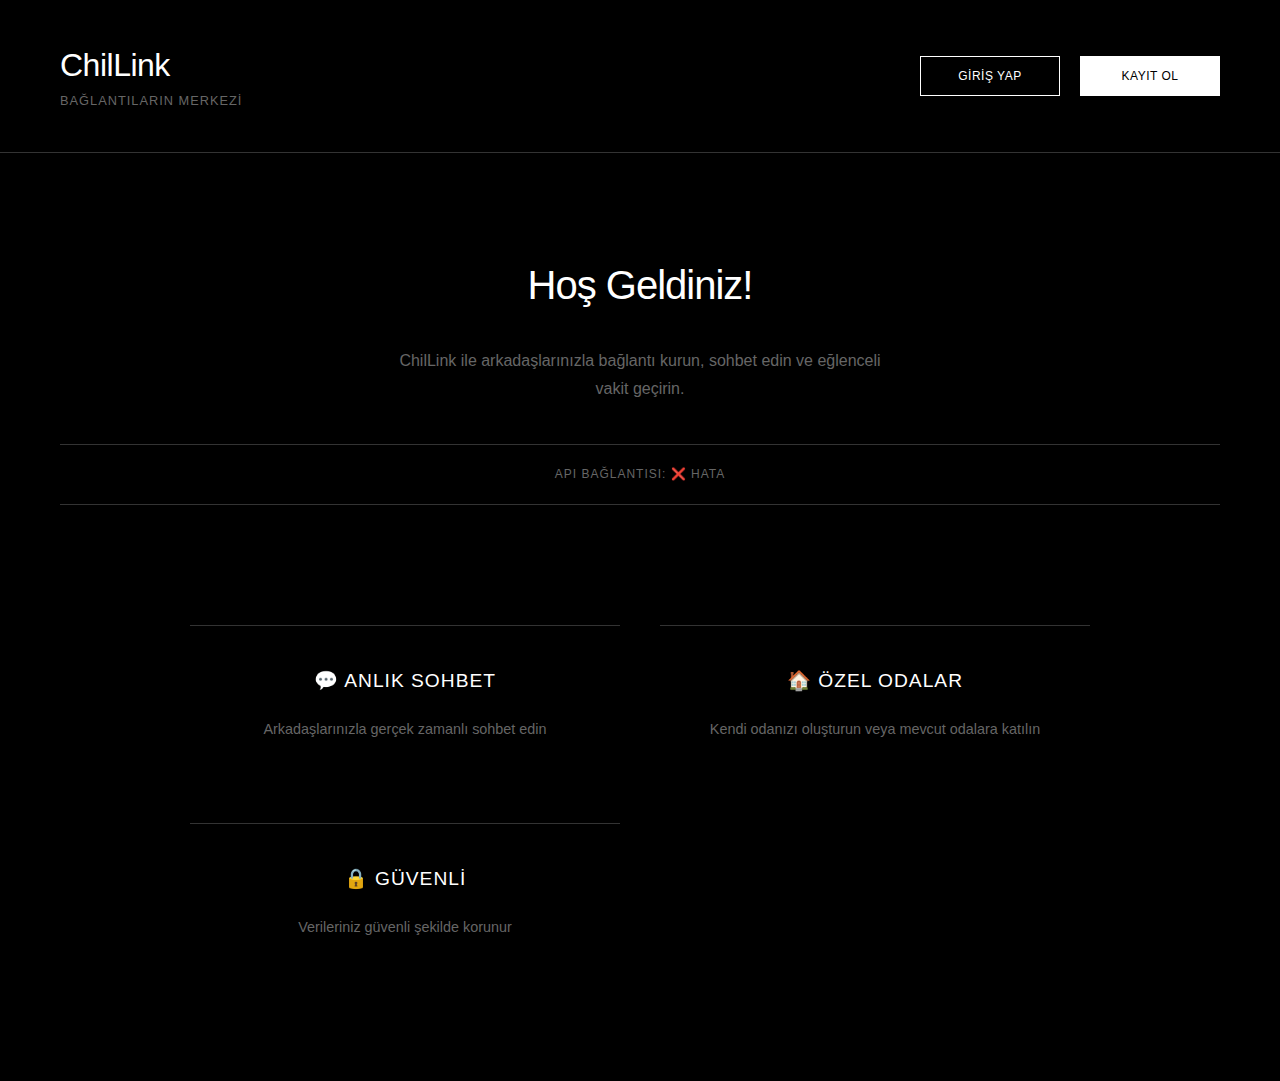
<file: index.html>
<!DOCTYPE html>
<html lang="tr">
<head>
    <meta charset="UTF-8">
    <meta name="viewport" content="width=device-width, initial-scale=1.0">
    <title>Kullanıcı Sistemi</title>
    <link rel="stylesheet" href="style.css">
    <script>
        // Backend API Base URL
        const API_BASE_URL = 'http://localhost:3000';
        
        // Test API connection
        async function testAPI() {
            try {
                const response = await fetch(API_BASE_URL);
                const data = await response.text();
                console.log('API Response:', data);
                document.getElementById('api-status').textContent = 'API Bağlantısı: ✅ Başarılı';
            } catch (error) {
                console.error('API Error:', error);
                document.getElementById('api-status').textContent = 'API Bağlantısı: ❌ Hata';
            }
        }
        
        // Test API on page load
        window.onload = function() {
            testAPI();
        };
    </script>
</head>
<body>
    <div class="dashboard">
        <header class="header">
            <div class="logo">
                <h1>ChilLink</h1>
                <p>Bağlantıların Merkezi</p>
            </div>
            <div class="auth-buttons">
                <button onclick="window.location.href='login.html'" class="btn btn-login">Giriş Yap</button>
                <button onclick="window.location.href='register.html'" class="btn btn-register">Kayıt Ol</button>
            </div>
        </header>
        
        <main class="main-content">
            <div class="hero-section">
                <h2>Hoş Geldiniz!</h2>
                <p>ChilLink ile arkadaşlarınızla bağlantı kurun, sohbet edin ve eğlenceli vakit geçirin.</p>
                <div id="api-status" class="api-status">API Durumu: 🔄 Kontrol ediliyor...</div>
            </div>
            
            <div class="features">
                <div class="feature-card">
                    <h3>💬 Anlık Sohbet</h3>
                    <p>Arkadaşlarınızla gerçek zamanlı sohbet edin</p>
                </div>
                <div class="feature-card">
                    <h3>🏠 Özel Odalar</h3>
                    <p>Kendi odanızı oluşturun veya mevcut odalara katılın</p>
                </div>
                <div class="feature-card">
                    <h3>🔒 Güvenli</h3>
                    <p>Verileriniz güvenli şekilde korunur</p>
                </div>
            </div>
        </main>
    </div>
</body>
</html>
</file>
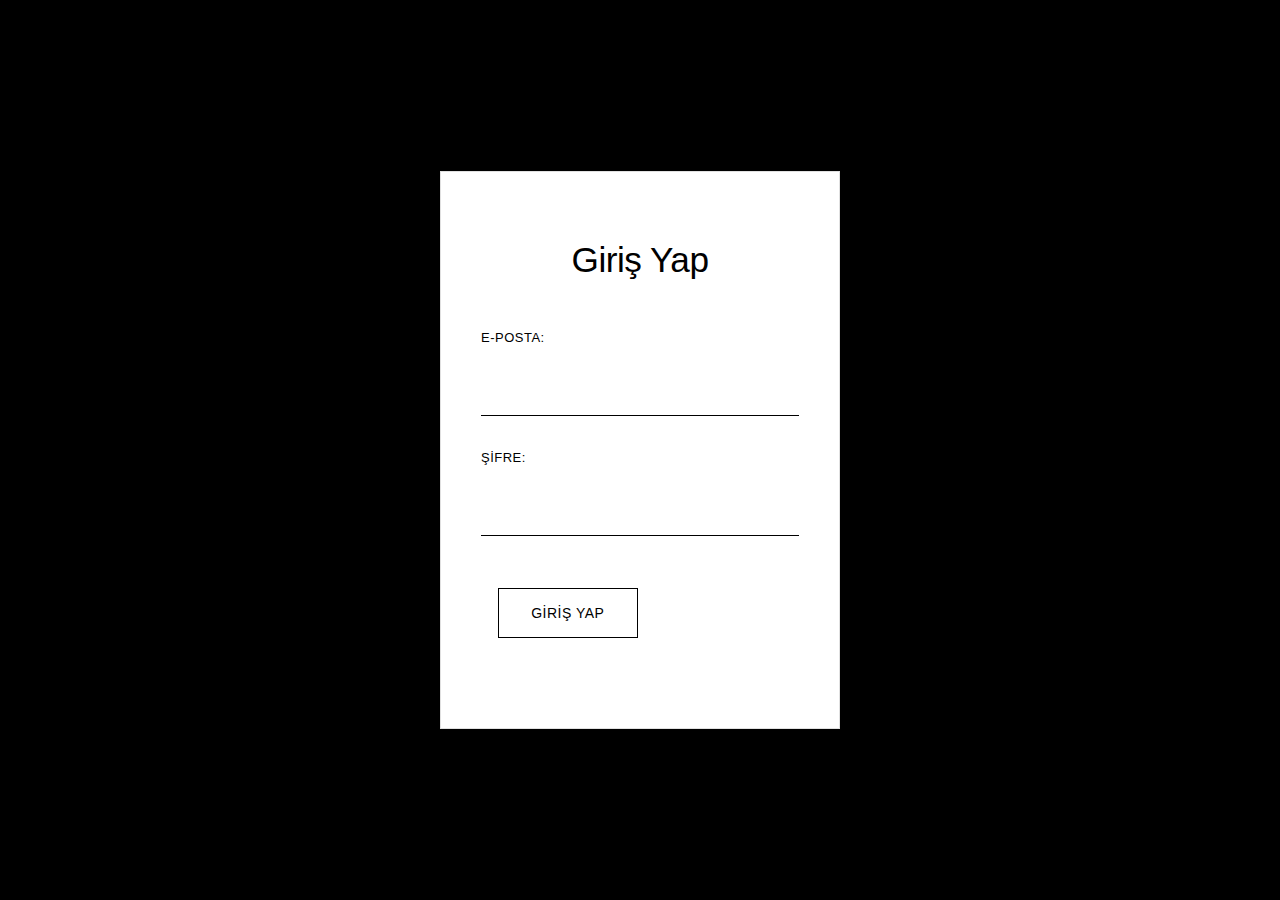
<file: login.html>
<!DOCTYPE html>
<html lang="tr">
<head>
    <meta charset="UTF-8">
    <meta name="viewport" content="width=device-width, initial-scale=1.0">
    <title>Giriş Yap</title>
    <link rel="stylesheet" href="style.css">
</head>
<body>
    <div class="container">
        <h1>Giriş Yap</h1>
        <form id="loginForm">
            <div class="form-group">
                <label for="email">E-posta:</label>
                <input type="email" id="email" name="email" required>
            </div>
            <div class="form-group">
                <label for="password">Şifre:</label>
                <input type="password" id="password" name="password" required>
            </div>
            <button type="submit" class="btn btn-secondary">Giriş Yap</button>
            <button type="button" onclick="window.location.href='index.html'" class="btn back-btn">Geri Dön</button>
        </form>
        <div id="message"></div>
        <div id="userList" style="margin-top: 30px;"></div>
    </div>

    <script>
        document.getElementById('loginForm').addEventListener('submit', async function(e) {
            e.preventDefault();
            
            const email = document.getElementById('email').value;
            const password = document.getElementById('password').value;
            const messageDiv = document.getElementById('message');
            const userListDiv = document.getElementById('userList');
            
            // Basit frontend validasyonu
            if (!email || !password) {
                messageDiv.innerHTML = '<div class="error">Tüm alanları doldurunuz</div>';
                return;
            }
            
            try {
                // Modern login endpoint'ini kullan
                const response = await fetch('http://localhost:3000/users/login', {
                    method: 'POST',
                    headers: {
                        'Content-Type': 'application/json'
                    },
                    body: JSON.stringify({ email, password })
                });
                
                if (response.ok) {
                    const data = await response.json();
                    
                    // JWT token ve kullanıcı bilgilerini localStorage'a kaydet
                    localStorage.setItem('access_token', data.access_token);
                    localStorage.setItem('user_email', data.user.email);
                    
                    messageDiv.innerHTML = '<div class="success">Giriş başarılı! Yönlendiriliyorsunuz...</div>';
                    
                    // 1 saniye sonra room sayfasına yönlendir
                    setTimeout(() => {
                        window.location.href = 'room.html';
                    }, 1000);
                } else {
                    const errorData = await response.json();
                    messageDiv.innerHTML = '<div class="error">' + (errorData.message || 'Giriş başarısız') + '</div>';
                }
            } catch (error) {
                messageDiv.innerHTML = '<div class="error">Bağlantı hatası: ' + error.message + '</div>';
            }
        });
    </script>
</body>
</html>
</file>
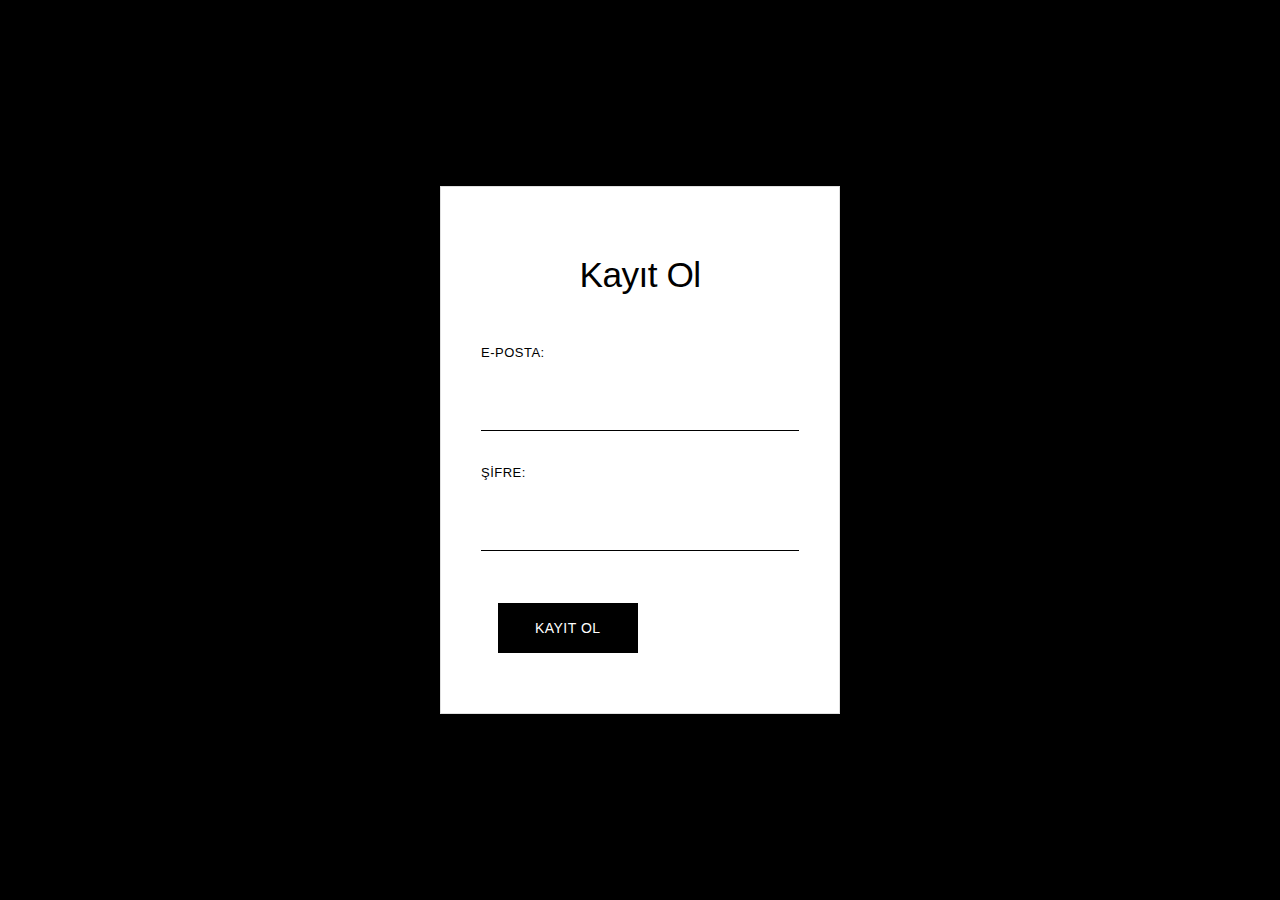
<file: register.html>
<!DOCTYPE html>
<html lang="tr">
<head>
    <meta charset="UTF-8">
    <meta name="viewport" content="width=device-width, initial-scale=1.0">
    <title>Kayıt Ol</title>
    <link rel="stylesheet" href="style.css">
</head>
<body>
    <div class="container">
        <h1>Kayıt Ol</h1>
        <form id="registerForm">
            <div class="form-group">
                <label for="email">E-posta:</label>
                <input type="email" id="email" name="email" required>
            </div>
            <div class="form-group">
                <label for="password">Şifre:</label>
                <input type="password" id="password" name="password" required>
            </div>
            <button type="submit" class="btn btn-primary">Kayıt Ol</button>
            <button type="button" onclick="window.location.href='index.html'" class="btn back-btn">Geri Dön</button>
        </form>
        <div id="message"></div>
    </div>

    <script>
        document.getElementById('registerForm').addEventListener('submit', async function(e) {
            e.preventDefault();
            
            const email = document.getElementById('email').value;
            const password = document.getElementById('password').value;
            const messageDiv = document.getElementById('message');
            
            // Basit frontend validasyonu
            if (!email || !password) {
                messageDiv.innerHTML = '<div class="error">Tüm alanları doldurunuz</div>';
                return;
            }
            
            if (password.length < 6) {
                messageDiv.innerHTML = '<div class="error">Şifre en az 6 karakter olmalıdır</div>';
                return;
            }
            
            try {
                const response = await fetch('http://localhost:3000/users/register', {
                    method: 'POST',
                    headers: {
                        'Content-Type': 'application/json'
                    },
                    body: JSON.stringify({ email, password })
                });
                
                if (response.ok) {
                    const data = await response.json();
                    messageDiv.innerHTML = '<div class="success">Kayıt başarılı! Hoş geldiniz ' + data.email + '</div>';
                    document.getElementById('registerForm').reset();
                    
                    // 2 saniye sonra login sayfasına yönlendir
                    setTimeout(() => {
                        window.location.href = 'login.html';
                    }, 2000);
                } else {
                    const errorData = await response.json();
                    messageDiv.innerHTML = '<div class="error">' + (errorData.message || 'Kayıt başarısız') + '</div>';
                }
            } catch (error) {
                messageDiv.innerHTML = '<div class="error">Bağlantı hatası: ' + error.message + '</div>';
            }
        });
    </script>
</body>
</html>
</file>
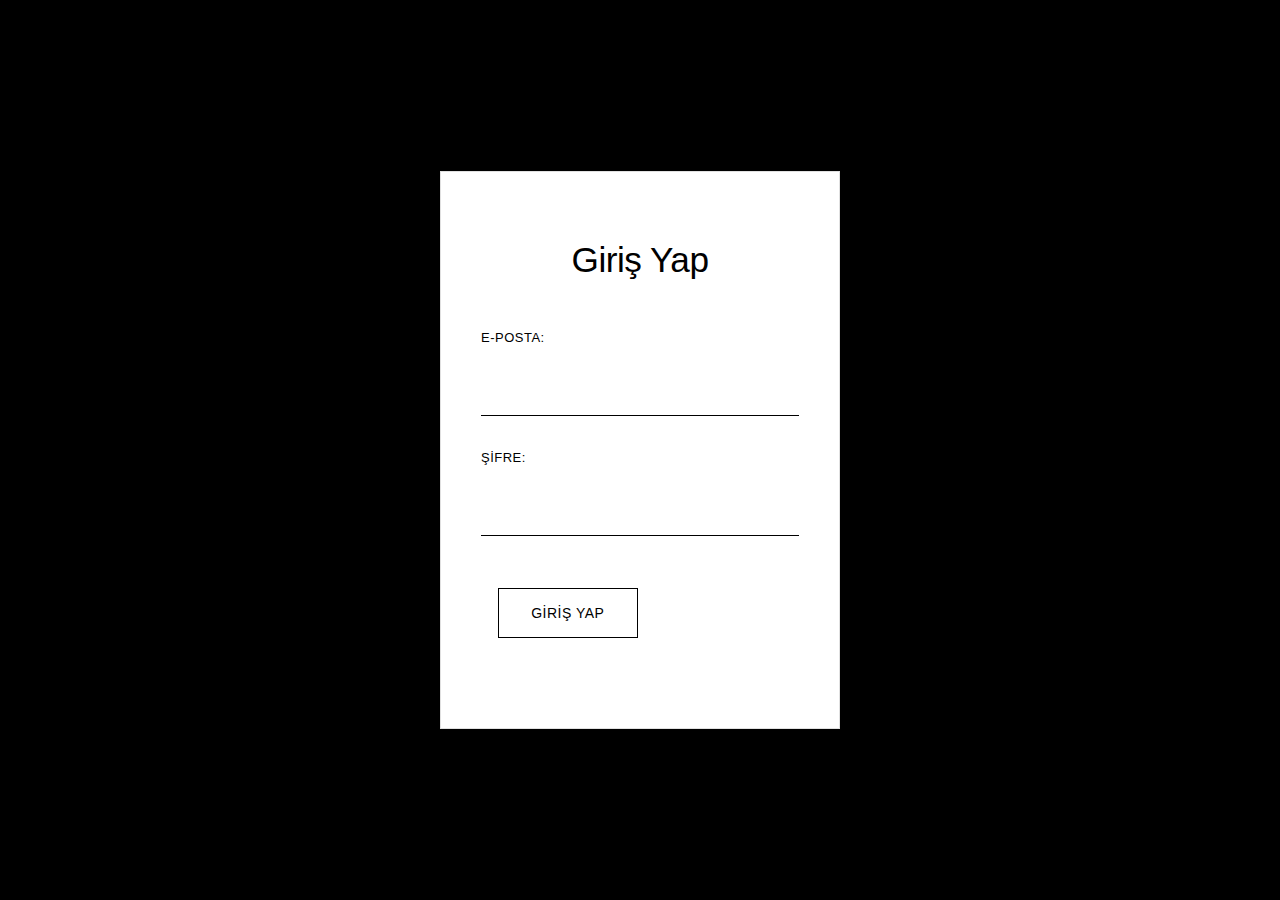
<file: room.html>
<!DOCTYPE html>
<html lang="tr">
<head>
    <meta charset="UTF-8">
    <meta name="viewport" content="width=device-width, initial-scale=1.0">
    <title>ChilLink - Odalar</title>
    <link rel="stylesheet" href="style.css">
</head>
<body>
    <div class="room-container">
        <header class="room-header">
            <div class="user-info">
                <h2>ChilLink</h2>
                <span id="user-email">Kullanıcı</span>
            </div>
            <div class="header-actions">
                <button onclick="logout()" class="btn btn-logout">Çıkış Yap</button>
            </div>
        </header>
        
        <main class="room-main">
            <div class="sidebar">
                <div class="room-list">
                    <h3>Odalar</h3>
                    <div class="room-item active">
                        <span class="room-name">🏠 Genel Sohbet</span>
                        <span class="room-count">12</span>
                    </div>
                    <div class="room-item">
                        <span class="room-name">🎮 Oyun Odası</span>
                        <span class="room-count">5</span>
                    </div>
                    <div class="room-item">
                        <span class="room-name">📚 Ders Çalışma</span>
                        <span class="room-count">8</span>
                    </div>
                    <button class="btn btn-create-room">+ Yeni Oda</button>
                </div>
                
                <div class="online-users">
                    <h3>Çevrimiçi Kullanıcılar</h3>
                    <div id="users-list">
                        <!-- Kullanıcılar buraya yüklenecek -->
                    </div>
                </div>
            </div>
            
            <div class="chat-area">
                <div class="chat-header">
                    <h3>🏠 Genel Sohbet</h3>
                    <span class="room-info">12 kişi çevrimiçi</span>
                </div>
                
                <div class="chat-messages" id="chat-messages">
                    <div class="message">
                        <div class="message-header">
                            <span class="username">Admin</span>
                            <span class="timestamp">14:30</span>
                        </div>
                        <div class="message-content">ChilLink'e hoş geldiniz! 🎉</div>
                    </div>
                </div>
                
                <div class="chat-input">
                    <input type="text" id="message-input" placeholder="Mesajınızı yazın..." maxlength="500">
                    <button onclick="sendMessage()" class="btn btn-send">Gönder</button>
                </div>
            </div>
        </main>
    </div>

    <script>
        // Sayfa yüklendiğinde kullanıcı bilgilerini kontrol et
        window.onload = function() {
            checkAuth();
            loadUsers();
        };
        
        function checkAuth() {
            const token = localStorage.getItem('access_token');
            if (!token) {
                // Token yoksa login sayfasına yönlendir
                window.location.href = 'login.html';
                return;
            }
            
            // Token varsa kullanıcı bilgilerini göster
            const userEmail = localStorage.getItem('user_email');
            if (userEmail) {
                document.getElementById('user-email').textContent = userEmail;
            }
        }
        
        async function loadUsers() {
            try {
                const response = await fetch('http://localhost:3000/users');
                if (response.ok) {
                    const users = await response.json();
                    const usersList = document.getElementById('users-list');
                    usersList.innerHTML = '';
                    
                    users.forEach(user => {
                        const userDiv = document.createElement('div');
                        userDiv.className = 'online-user';
                        userDiv.innerHTML = `
                            <span class="user-status">🟢</span>
                            <span class="user-name">${user.email}</span>
                        `;
                        usersList.appendChild(userDiv);
                    });
                }
            } catch (error) {
                console.error('Kullanıcılar yüklenemedi:', error);
            }
        }
        
        function sendMessage() {
            const input = document.getElementById('message-input');
            const message = input.value.trim();
            
            if (message) {
                // Mesajı chat'e ekle (geçici)
                const chatMessages = document.getElementById('chat-messages');
                const messageDiv = document.createElement('div');
                messageDiv.className = 'message user-message';
                messageDiv.innerHTML = `
                    <div class="message-header">
                        <span class="username">Sen</span>
                        <span class="timestamp">${new Date().toLocaleTimeString('tr-TR', {hour: '2-digit', minute: '2-digit'})}</span>
                    </div>
                    <div class="message-content">${message}</div>
                `;
                chatMessages.appendChild(messageDiv);
                chatMessages.scrollTop = chatMessages.scrollHeight;
                
                input.value = '';
            }
        }
        
        function logout() {
            localStorage.removeItem('access_token');
            localStorage.removeItem('user_email');
            window.location.href = 'index.html';
        }
        
        // Enter tuşu ile mesaj gönderme
        document.getElementById('message-input').addEventListener('keypress', function(e) {
            if (e.key === 'Enter') {
                sendMessage();
            }
        });
    </script>
</body>
</html>
</file>
<file: style.css>
* {
    margin: 0;
    padding: 0;
    box-sizing: border-box;
}

body {
    font-family: -apple-system, BlinkMacSystemFont, 'Segoe UI', Roboto, sans-serif;
    background: #000000;
    color: #ffffff;
    min-height: 100vh;
    margin: 0;
    padding: 0;
    line-height: 1.6;
}

/* Login/Register sayfaları için */
body:has(.container) {
    display: flex;
    align-items: center;
    justify-content: center;
}

.container {
    background: #ffffff;
    border: 1px solid #e0e0e0;
    padding: 60px 40px;
    text-align: center;
    min-width: 400px;
    max-width: 450px;
    border-radius: 0;
}

h1 {
    color: #000000;
    margin-bottom: 40px;
    font-size: 2.2em;
    font-weight: 300;
    letter-spacing: -0.5px;
}

.button-container {
    display: flex;
    gap: 16px;
    justify-content: center;
    flex-wrap: wrap;
}

.btn {
    padding: 16px 32px;
    border: 1px solid #000000;
    border-radius: 0;
    font-size: 14px;
    font-weight: 400;
    cursor: pointer;
    transition: all 0.15s ease;
    min-width: 140px;
    background: #ffffff;
    color: #000000;
    text-transform: uppercase;
    letter-spacing: 0.5px;
}

.btn:hover {
    background: #000000;
    color: #ffffff;
}

.btn-primary {
    background: #000000;
    color: #ffffff;
}

.btn-primary:hover {
    background: #ffffff;
    color: #000000;
}

.btn-secondary {
    background: #ffffff;
    color: #000000;
}

.btn-secondary:hover {
    background: #000000;
    color: #ffffff;
}

.form-group {
    margin-bottom: 32px;
    text-align: left;
}

.form-group label {
    display: block;
    margin-bottom: 12px;
    color: #000000;
    font-weight: 400;
    font-size: 13px;
    text-transform: uppercase;
    letter-spacing: 0.5px;
}

.form-group input {
    width: 100%;
    padding: 18px 0;
    border: none;
    border-bottom: 1px solid #000000;
    border-radius: 0;
    font-size: 16px;
    background: transparent;
    color: #000000;
    transition: border-color 0.15s ease;
}

.form-group input:focus {
    outline: none;
    border-bottom: 2px solid #000000;
}

.back-btn {
    background: transparent;
    color: #ffffff;
    border: 1px solid #ffffff;
    margin-top: 20px;
}

.back-btn:hover {
    background: #ffffff;
    color: #000000;
}

.success {
    background: transparent;
    color: #ffffff;
    border: none;
    padding: 20px 0;
    margin: 20px 0;
    text-align: center;
    font-size: 14px;
    font-weight: 400;
}

.error {
    background: transparent;
    color: #ffffff;
    border: none;
    padding: 20px 0;
    margin: 20px 0;
    text-align: center;
    font-size: 14px;
    font-weight: 400;
}

.api-status {
    padding: 20px 0;
    margin: 30px 0;
    background: transparent;
    border: none;
    border-top: 1px solid #333333;
    border-bottom: 1px solid #333333;
    font-size: 12px;
    color: #666666;
    text-align: center;
    text-transform: uppercase;
    letter-spacing: 1px;
    font-weight: 400;
    transition: all 0.3s ease;
}

@media (max-width: 480px) {
    .container {
        min-width: 320px;
        padding: 40px 20px;
    }
    
    .button-container {
        flex-direction: column;
        gap: 12px;
    }
    
    .btn {
        width: 100%;
    }
}

/* Dashboard Sayfası Stilleri */
.dashboard {
    min-height: 100vh;
    background: #000000;
}

.header {
    display: flex;
    justify-content: space-between;
    align-items: center;
    padding: 40px 60px;
    border-bottom: 1px solid #333333;
}

.logo h1 {
    color: #ffffff;
    font-size: 2em;
    font-weight: 300;
    margin: 0;
    letter-spacing: -0.5px;
}

.logo p {
    color: #666666;
    margin: 0;
    font-size: 0.8em;
    text-transform: uppercase;
    letter-spacing: 1px;
}

.auth-buttons {
    display: flex;
    gap: 20px;
}

.btn-login, .btn-register {
    padding: 12px 24px;
    border: 1px solid #ffffff;
    background: transparent;
    color: #ffffff;
    border-radius: 0;
    font-weight: 400;
    cursor: pointer;
    transition: all 0.15s ease;
    text-transform: uppercase;
    letter-spacing: 0.5px;
    font-size: 12px;
}

.btn-login:hover {
    background: #ffffff;
    color: #000000;
}

.btn-register {
    background: #ffffff;
    color: #000000;
}

.btn-register:hover {
    background: transparent;
    color: #ffffff;
}

.main-content {
    padding: 100px 60px;
    text-align: center;
}

.hero-section {
    margin-bottom: 120px;
}

.hero-section h2 {
    color: #ffffff;
    font-size: 2.5em;
    font-weight: 300;
    margin-bottom: 30px;
    letter-spacing: -1px;
}

.hero-section p {
    color: #666666;
    font-size: 1em;
    margin-bottom: 40px;
    max-width: 500px;
    margin-left: auto;
    margin-right: auto;
    line-height: 1.8;
}

.features {
    display: grid;
    grid-template-columns: repeat(auto-fit, minmax(280px, 1fr));
    gap: 40px;
    max-width: 900px;
    margin: 0 auto;
}

.feature-card {
    background: transparent;
    padding: 40px 0;
    border: none;
    border-top: 1px solid #333333;
    transition: border-color 0.15s ease;
}

.feature-card:hover {
    border-top-color: #ffffff;
}

.feature-card h3 {
    color: #ffffff;
    font-size: 1.2em;
    font-weight: 300;
    margin-bottom: 20px;
    text-transform: uppercase;
    letter-spacing: 1px;
}

.feature-card p {
    color: #666666;
    line-height: 1.8;
    font-size: 0.9em;
}

/* Room Sayfası Stilleri */
.room-container {
    height: 100vh;
    display: flex;
    flex-direction: column;
    background: #000000;
}

.room-header {
    background: #000000;
    padding: 20px 40px;
    display: flex;
    justify-content: space-between;
    align-items: center;
    border-bottom: 1px solid #333333;
}

.user-info h2 {
    color: #ffffff;
    margin: 0;
    font-size: 1.5em;
    font-weight: 300;
    letter-spacing: -0.5px;
}

.user-info span {
    color: #666666;
    font-size: 0.8em;
    text-transform: uppercase;
    letter-spacing: 0.5px;
}

.btn-logout {
    background: transparent;
    color: #ffffff;
    border: 1px solid #ffffff;
    padding: 8px 16px;
    border-radius: 0;
    cursor: pointer;
    font-size: 0.8em;
    text-transform: uppercase;
    letter-spacing: 0.5px;
    transition: all 0.15s ease;
}

.btn-logout:hover {
    background: #ffffff;
    color: #000000;
}

.room-main {
    flex: 1;
    display: flex;
    overflow: hidden;
}

.sidebar {
    width: 280px;
    background: #000000;
    border-right: 1px solid #333333;
    display: flex;
    flex-direction: column;
}

.room-list {
    padding: 30px 20px;
    border-bottom: 1px solid #333333;
}

.room-list h3 {
    margin-bottom: 20px;
    color: #ffffff;
    font-size: 0.9em;
    font-weight: 300;
    text-transform: uppercase;
    letter-spacing: 1px;
}

.room-item {
    display: flex;
    justify-content: space-between;
    align-items: center;
    padding: 15px 0;
    margin-bottom: 5px;
    border-bottom: 1px solid #1a1a1a;
    cursor: pointer;
    transition: border-color 0.15s ease;
}

.room-item:hover {
    border-bottom-color: #666666;
}

.room-item.active {
    border-bottom-color: #ffffff;
}

.room-item.active .room-name {
    color: #ffffff;
}

.room-name {
    color: #666666;
    font-size: 0.9em;
    transition: color 0.15s ease;
}

.room-count {
    background: transparent;
    color: #666666;
    padding: 0;
    font-size: 0.8em;
}

.btn-create-room {
    width: 100%;
    padding: 15px 0;
    background: transparent;
    color: #ffffff;
    border: 1px solid #ffffff;
    border-radius: 0;
    cursor: pointer;
    margin-top: 20px;
    font-size: 0.8em;
    text-transform: uppercase;
    letter-spacing: 0.5px;
    transition: all 0.15s ease;
}

.btn-create-room:hover {
    background: #ffffff;
    color: #000000;
}

.online-users {
    flex: 1;
    padding: 30px 20px;
    overflow-y: auto;
}

.online-users h3 {
    margin-bottom: 20px;
    color: #ffffff;
    font-size: 0.9em;
    font-weight: 300;
    text-transform: uppercase;
    letter-spacing: 1px;
}

.online-user {
    display: flex;
    align-items: center;
    gap: 15px;
    padding: 15px 0;
    border-bottom: 1px solid #1a1a1a;
}

.user-status {
    font-size: 0.7em;
    color: #666666;
}

.user-name {
    font-size: 0.8em;
    color: #666666;
    text-transform: uppercase;
    letter-spacing: 0.5px;
}

.chat-area {
    flex: 1;
    display: flex;
    flex-direction: column;
    background: #000000;
}

.chat-header {
    padding: 30px 40px;
    border-bottom: 1px solid #333333;
    background: #000000;
}

.chat-header h3 {
    margin: 0;
    color: #ffffff;
    font-weight: 300;
    font-size: 1.2em;
    letter-spacing: -0.5px;
}

.room-info {
    color: #666666;
    font-size: 0.8em;
    text-transform: uppercase;
    letter-spacing: 0.5px;
}

.chat-messages {
    flex: 1;
    padding: 40px;
    overflow-y: auto;
    background: #000000;
}

.message {
    margin-bottom: 30px;
    padding: 0;
    background: transparent;
    border: none;
    border-bottom: 1px solid #1a1a1a;
    padding-bottom: 20px;
}

.message.user-message {
    border-bottom-color: #333333;
    margin-left: 0;
}

.message-header {
    display: flex;
    justify-content: space-between;
    margin-bottom: 12px;
    font-size: 0.8em;
}

.username {
    font-weight: 400;
    color: #ffffff;
    text-transform: uppercase;
    letter-spacing: 0.5px;
}

.timestamp {
    color: #666666;
    font-size: 0.7em;
}

.message-content {
    line-height: 1.8;
    color: #cccccc;
    font-size: 0.9em;
}

.user-message .message-content {
    color: #ffffff;
}

.chat-input {
    padding: 30px 40px;
    background: #000000;
    border-top: 1px solid #333333;
    display: flex;
    gap: 20px;
}

#message-input {
    flex: 1;
    padding: 15px 0;
    border: none;
    border-bottom: 1px solid #333333;
    border-radius: 0;
    outline: none;
    font-size: 0.9em;
    background: transparent;
    color: #ffffff;
    transition: border-color 0.15s ease;
}

#message-input:focus {
    border-bottom-color: #ffffff;
}

#message-input::placeholder {
    color: #666666;
}

.btn-send {
    padding: 12px 24px;
    background: transparent;
    color: #ffffff;
    border: 1px solid #ffffff;
    border-radius: 0;
    cursor: pointer;
    font-weight: 400;
    text-transform: uppercase;
    letter-spacing: 0.5px;
    font-size: 0.8em;
    transition: all 0.15s ease;
}

.btn-send:hover {
    background: #ffffff;
    color: #000000;
}

/* Responsive */
@media (max-width: 768px) {
    .sidebar {
        width: 250px;
    }
    
    .header {
        padding: 15px 20px;
    }
    
    .main-content {
        padding: 40px 20px;
    }
    
    .hero-section h2 {
        font-size: 2.2em;
    }
    
    .features {
        grid-template-columns: 1fr;
    }
}

@media (max-width: 480px) {
    h1 {
        font-size: 1.8em;
        margin-bottom: 32px;
    }
    .btn-logout {
        padding: 8px 16px;
        font-size: 0.9em;
    }
}
</file>
